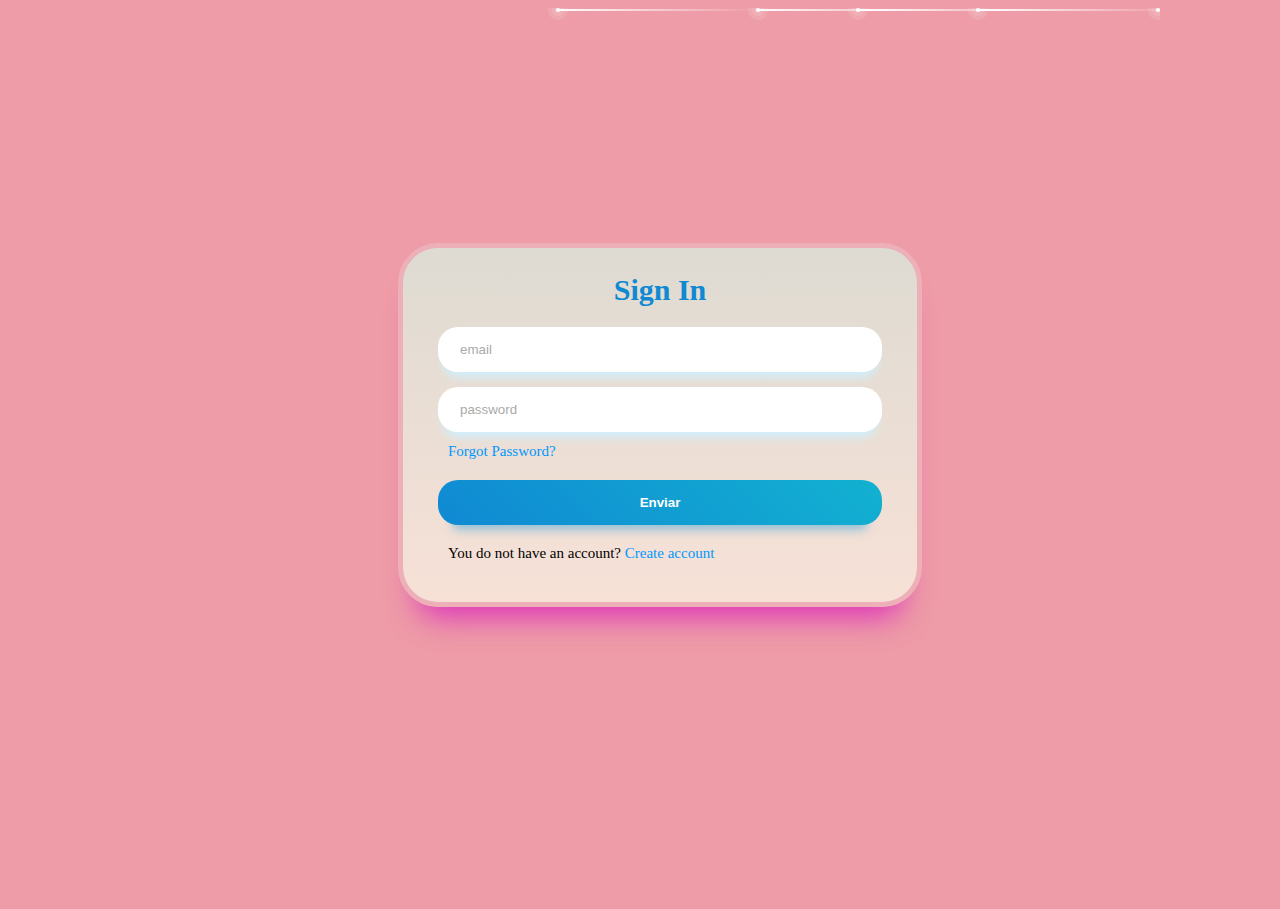
<file: src/main/resources/static/html/index.html>
<!DOCTYPE html>
<html lang="en">
<head>
    <meta charset="UTF-8">
    <meta name="viewport" content="width=device-width, initial-scale=1.0">
    <link rel="stylesheet" href="../css/login.css">
    <link rel="stylesheet" href="../css/starts.css">
        <title>Login</title>
</head>
</html>
    <body>
        
        <div id="starts">
            <span></span>
            <span></span>
            <span></span>
            <span></span>
            <span></span>
            <span></span>
            <span></span>
          </div>

        <div class="contain">
        <div class="container">
            <div class="heading">Sign In</div>
            <form class="form" action="/api/v1/processLogin" method="post">
              <input class="input" type="email" name="email" id="email" placeholder="email">
              <input class="input" type="password" name="password" id="password" placeholder="password">
              <span class="forgot-password"><a href="forgot-password.html">Forgot Password?</a></span>
                <button class="login-button" type="submit">Enviar</button>

              <p class="create-account">You do not have an account? <a href="../templates/create-account.html" target="_blank">Create account</a></p>
            </form>
        </div>

        </div>
    </body>
</html>
</file>
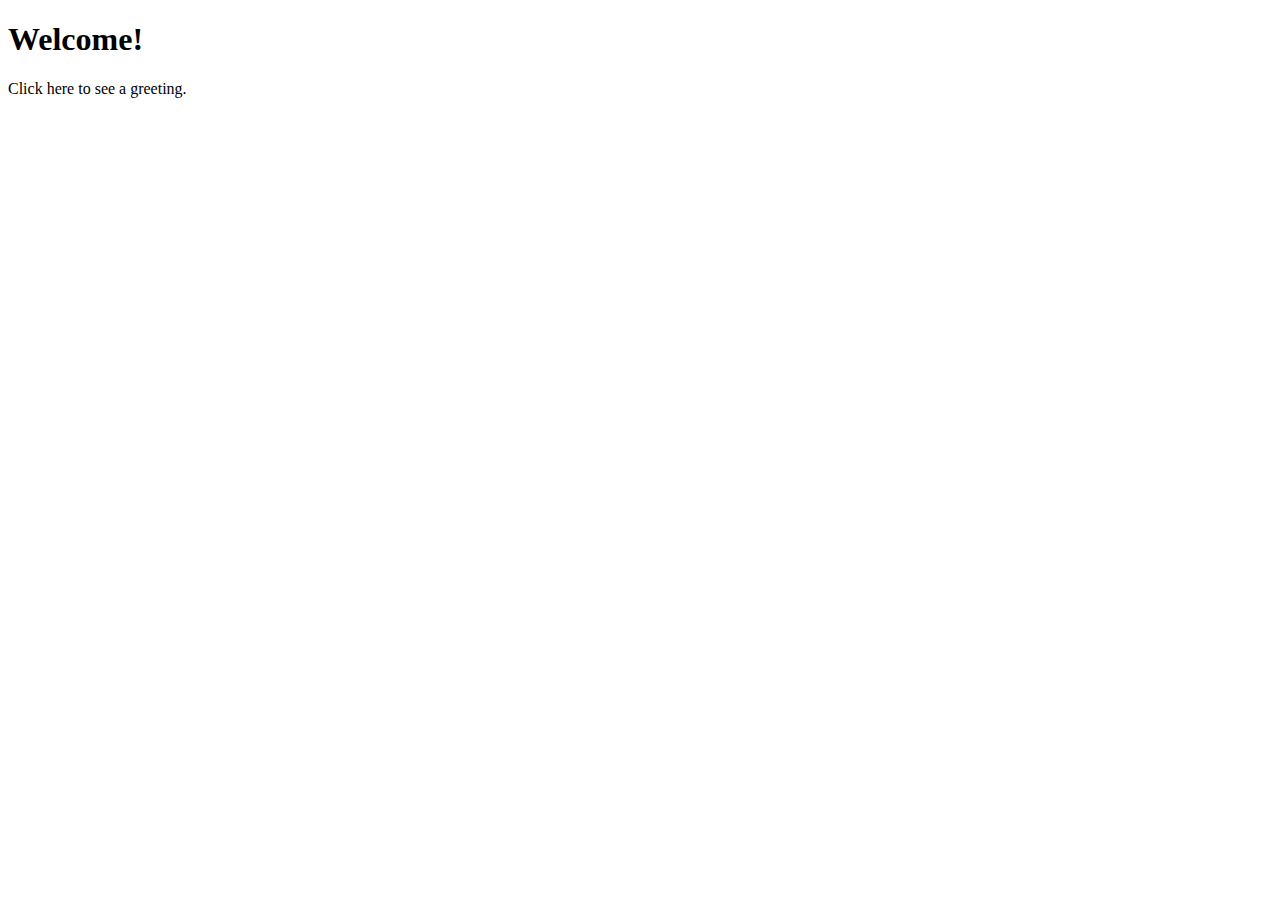
<file: src/main/resources/templates/Home.html>
<!DOCTYPE html>
<html xmlns="http://www.w3.org/1999/xhtml" xmlns:th="https://www.thymeleaf.org">
    <head>
        <title>Spring Security Example</title>
    </head>
    <body>
        <h1>Welcome!</h1>

        <p>Click <a th:href="@{/hello}">here</a> to see a greeting.</p>
    </body>
</html>
</file>
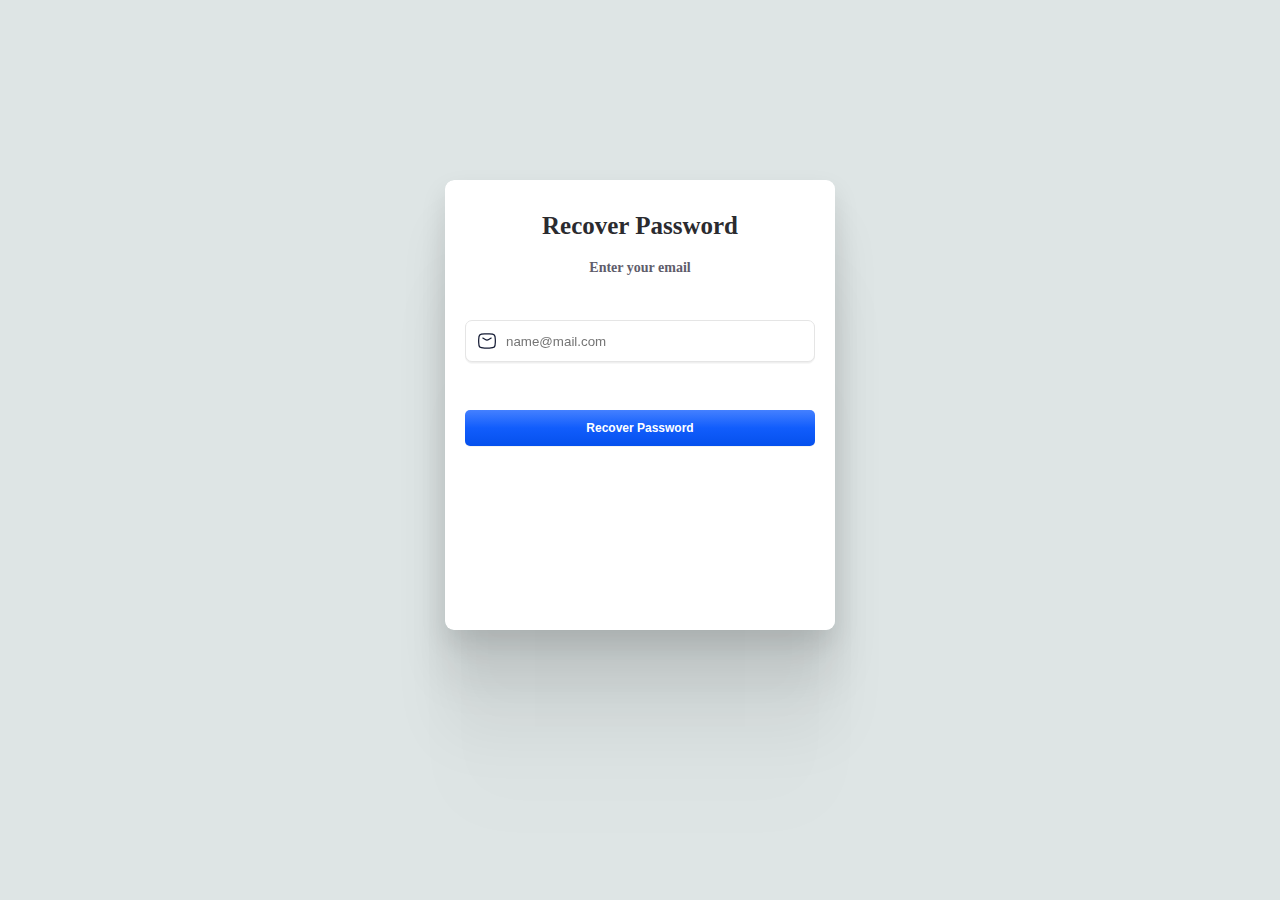
<file: src/main/resources/static/html/forgot-password.html>
<!DOCTYPE html>
<html lang="en">
<head>
    <meta charset="UTF-8">
    <meta name="viewport" content="width=device-width, initial-scale=1.0">
    <link rel="stylesheet" href="../css/create-account.css">
    <title>Forgot Password</title>

</head>
<body>
        <div class="container" style="width: auto;">
        <div class="login-form">
          <div class="header">
          <label class="title">Recover Password</label>
          <p class="description">Enter your email</p>
          </div>
          <div class="input_container">
          <svg class="icon" xmlns="http://www.w3.org/2000/svg" width="24" height="24" viewBox="0 0 24 24" fill="none">
            <path d="M7 8.5L9.94202 10.2394C11.6572 11.2535 12.3428 11.2535 14.058 10.2394L17 8.5" stroke="#141B34" stroke-width="1.5" stroke-linecap="round" stroke-linejoin="round"></path>
            <path d="M2.01577 13.4756C2.08114 16.5412 2.11383 18.0739 3.24496 19.2094C4.37608 20.3448 5.95033 20.3843 9.09883 20.4634C11.0393 20.5122 12.9607 20.5122 14.9012 20.4634C18.0497 20.3843 19.6239 20.3448 20.7551 19.2094C21.8862 18.0739 21.9189 16.5412 21.9842 13.4756C22.0053 12.4899 22.0053 11.5101 21.9842 10.5244C21.9189 7.45886 21.8862 5.92609 20.7551 4.79066C19.6239 3.65523 18.0497 3.61568 14.9012 3.53657C12.9607 3.48781 11.0393 3.48781 9.09882 3.53656C5.95033 3.61566 4.37608 3.65521 3.24495 4.79065C2.11382 5.92608 2.08114 7.45885 2.01576 10.5244C1.99474 11.5101 1.99475 12.4899 2.01577 13.4756Z" stroke="#141B34" stroke-width="1.5" stroke-linejoin="round"></path>
          </svg>
          <input id="email_field" class="input_field" type="text" name="input-name" title="Inpit title" placeholder="name@mail.com">
        </div>
        <br>
        <button class="sign-in_btn" type="submit" title="Sign In" style="border-top: 40px;">
          <span>Recover Password</span>
        </button>
        </div>
        </div>
      </div>
</body>
</html>
</file>
<file: src/main/resources/static/css/login.css>
body {
    background: #ee9ca7;
}

.container {
    max-width: 550px;
    background: #F8F9FD;
    background: linear-gradient(0deg, #f7e1d7 0%, #dedbd2 100%);
    border-radius: 40px;
    padding: 25px 35px;
    border: 5px solid #edafb8;
    box-shadow: rgba(219, 37, 189, 0.878) 0px 30px 30px -20px;
    margin: 20px;
    position: absolute;
    top: 45%;
    left: 50%;
    transform: translate(-50%, -50%);
}

.heading {
    text-align: center;
    font-weight: 900;
    font-size: 30px;
    color: rgb(16, 137, 211);
}

.form {
    margin-top: 20px;
}

.form .input {
    width: 400px;
    background: white;
    border: none;
    padding: 15px 20px;
    border-radius: 20px;
    margin-top: 15px;
    box-shadow: #cff0ff 0px 10px 10px -5px;
    border-inline: 2px solid transparent;
    display: block;
}

.form .input::-moz-placeholder {
    color: rgb(170, 170, 170);
}

.form .input::placeholder {
    color: rgb(170, 170, 170);
}

.form .input:focus {
    outline: none;
    border-inline: 2px solid #12B1D1;
}

.form .forgot-password,
.create-account {
    display: block;
    margin-top: 10px;
    margin-left: 10px;
}

.form a {
    font-size: 15px;
    color: #0099ff;
    text-decoration: none;
}

.create-account {
    font-size: 15px;

}

.form .login-button {
    display: block;
    width: 100%;
    font-weight: bold;
    background: linear-gradient(45deg, rgb(16, 137, 211) 0%, rgb(18, 177, 209) 100%);
    color: white;
    padding-block: 15px;
    margin: 20px auto;
    border-radius: 20px;
    box-shadow: rgba(133, 189, 215, 0.8784313725) 0px 20px 10px -15px;
    border: none;
    transition: all 0.2s ease-in-out;
}

.form .login-button:hover {
    transform: scale(1.03);
    box-shadow: rgba(133, 189, 215, 0.8784313725) 0px 23px 10px -20px;
}

.form .login-button:active {
    transform: scale(0.95);
    box-shadow: rgba(133, 189, 215, 0.8784313725) 0px 15px 10px -10px;
}
</file>
<file: src/main/resources/static/css/starts.css>
#starts{
    padding-top: 10px;
    position: absolute;
    width: 90%;
    height: 99vh;
    overflow: hidden;
  }
  
 #starts span{
    position: absolute;
    top: 50%;
    left: 50%;
    width: 4px;
    height: 4px;
    background: #ffff;
    border-radius:50% ;
    box-shadow:  0 0 0 4px rgba(255,255,255,0.1), 0 0 0 8px rgba(255, 255, 255, 0.1), 0 0 20px rgba(255,255,255,1);
    animation: animate 3s linear infinite;
  }
  
 #starts span::before{
    content: '';
    position: absolute;
    top: 50%;
    transform: translateY(-50%);
    width: 200px;
    height: 2px;
    background: linear-gradient(90deg, #fff, transparent);
  
  }
  
  @keyframes animate{
    0%{
      transform: rotate(315deg) translateX(0);
      opacity: 1;
    }
    70%{
      opacity: 1;
    }
  
    100%{
      transform: rotate(315deg) translateX(-1000px); 
      opacity: 0;
    }
  }
  
 #starts span:nth-child(1){
    top: 0;
    right: 0;
    left: initial;
    animation-delay: 0;
    animation-duration: 2s;
  }
  
  #about #starts span:nth-child(2){
    top: 0;
    right: 80px;
    left: initial;
    animation-delay: 0.2s;
    animation-duration: 3s;
  }
  #about #starts span:nth-child(3){
    top: 80px;
    right: 80px;
    left: initial;
    animation-delay: 0.4s;
    animation-duration: 2s;
  }
#starts span:nth-child(4){
    top: 0px;
    right: 180px;
    left: initial;
    animation-delay: 0.6s;
    animation-duration: 1.5s;
  }
 #starts span:nth-child(5){
    top: 0px;
    right: 400px;
    left: initial;
    animation-delay: 0.8s;
    animation-duration: 2.5s;
  }
  
 #starts span:nth-child(6){
    top: 0px;
    right: 600px;
    left: initial;
    animation-delay: 1s;
    animation-duration: 3s;
  }
  
 #starts span:nth-child(7){
    top: 0px;
    right: 300px;
    left: initial;
    animation-delay: 1.2s;
    animation-duration: 1.75s;
  }
</file>
<file: src/main/resources/static/css/create-account.css>
body{
    background: #dee5e5;
}

.container {
    width: 730px;
    height: 450px;
    display: flex;
    box-shadow: 0px 187px 75px rgba(0, 0, 0, 0.01), 0px 105px 63px rgba(0, 0, 0, 0.05), 0px 47px 47px rgba(0, 0, 0, 0.09), 0px 12px 26px rgba(0, 0, 0, 0.1), 0px 0px 0px rgba(0, 0, 0, 0.1);
    border-radius: 9px;
    position: absolute;
    top: 45%;
    left: 50%;
    transform: translate(-50%, -50%);
    overflow: hidden;
  }
  
  .login-form {
    width: 350px;
    height: auto;
    display: flex;
    flex-direction: column;
    gap: 15px;
    padding: 20px;
    border-radius: 9px 0 0 9px;
    background-color: #fff;
  }
  
  .header {
    display: flex;
    flex-direction: column;
    align-items: center;
    margin: 15px 0;
  }
  
  .title {
    font-weight: 700;
    font-size: 25px;
    line-height: 21px;
    text-align: center;
    color: #2B2B2F;
    margin-bottom: 10px;
  }
  
  .description {    
    max-width: 80%;
    font-weight: 600;
    font-size: 14px;
    text-align: center;
    color: #5F5D6B;
  }
  
  .input_container {
    width: 100%;
    height: fit-content;
    position: relative;
    display: flex;
    flex-direction: column;
    gap: 5px;
  }
  
  .icon {
    width: 20px;
    position: absolute;
    z-index: 99;
    left: 12px;
    bottom: 9px;
  }
  
  .input_field {
    width: auto;
    height: 40px;
    padding: 0 0 0 40px;
    border-radius: 7px;
    outline: none;
    border: 1px solid #e5e5e5;
    filter: drop-shadow(0px 1px 0px #efefef)
      drop-shadow(0px 1px 0.5px rgba(239, 239, 239, 0.5));
    transition: all 0.3s cubic-bezier(0.15, 0.83, 0.66, 1);
  }
  
  .input_field:focus {
    border: 1px solid transparent;
    box-shadow: 0px 0px 0px 2px #115DFC;
    background-color: transparent;
  }
  
  .sign-in_btn {
    display: flex;
    flex-direction: row;
    justify-content: center;
    align-items: center;
    gap: 10px;
    width: 100%;
    height: 36px;
    background: linear-gradient(180deg, #4480FF 0%, #115DFC 50%, #0550ED 100%);
    box-shadow: 0px 0.5px 0.5px #EFEFEF, 0px 1px 0.5px rgba(239, 239, 239, 0.5);
    border-radius: 5px;
    border: 0;
    font-style: normal;
    font-weight: 600;
    font-size: 12px;
    line-height: 15px;
    color: #ffffff;
    transition: all 0.6s cubic-bezier(0.15, 0.83, 0.66, 1);
  }
  
  .sign-in_btn:hover {
    transform: scale(1.01) translateY(-2px);
    box-shadow: 0 10px 20px 0#054eed6b;
  }
  
  .testimonial {
    width: 300px;
    height: auto;
    display: flex;
    flex-direction: column;
    align-items: center;
    justify-content: center;
    gap: 20px;
    padding: 20px;
    background: linear-gradient(358.31deg,#fff -24.13%,hsla(0,0%,100%,0) 338.58%),linear-gradient(89.84deg,rgba(230,36,174,.15) .34%,rgba(94,58,255,.15) 16.96%,rgba(10,136,255,.15) 34.66%,rgba(75,191,80,.15) 50.12%,rgba(137,206,0,.15) 66.22%,rgba(239,183,0,.15) 82%,rgba(246,73,0,.15) 99.9%);
    border-radius: 0 9px 9px 0;
  }
  
  .testimonial p {
    color: #4d4c6d;
    font-size: 20px;
    text-align: center;
    font-weight: 600;
  }
  
  .user-profile-picture {
    width: 150px;
    height: 150px;
    border-radius: 50%;
    background-color: #00000011;
    overflow: hidden;
  }
  
  .user {
    display: flex;
    flex-direction: column;
    align-items: center;
    justify-content: center;
    gap: 3px;
  }
  
  .username {
    color: #4d4c6d;
    font-size: 15px;
    text-align: center;
    font-weight: 600;
  }
  
  .occupation {
    color: rgb(141, 140, 161);
    font-size: 15px;
    text-align: center;
    font-weight: 600;
  }
</file>
